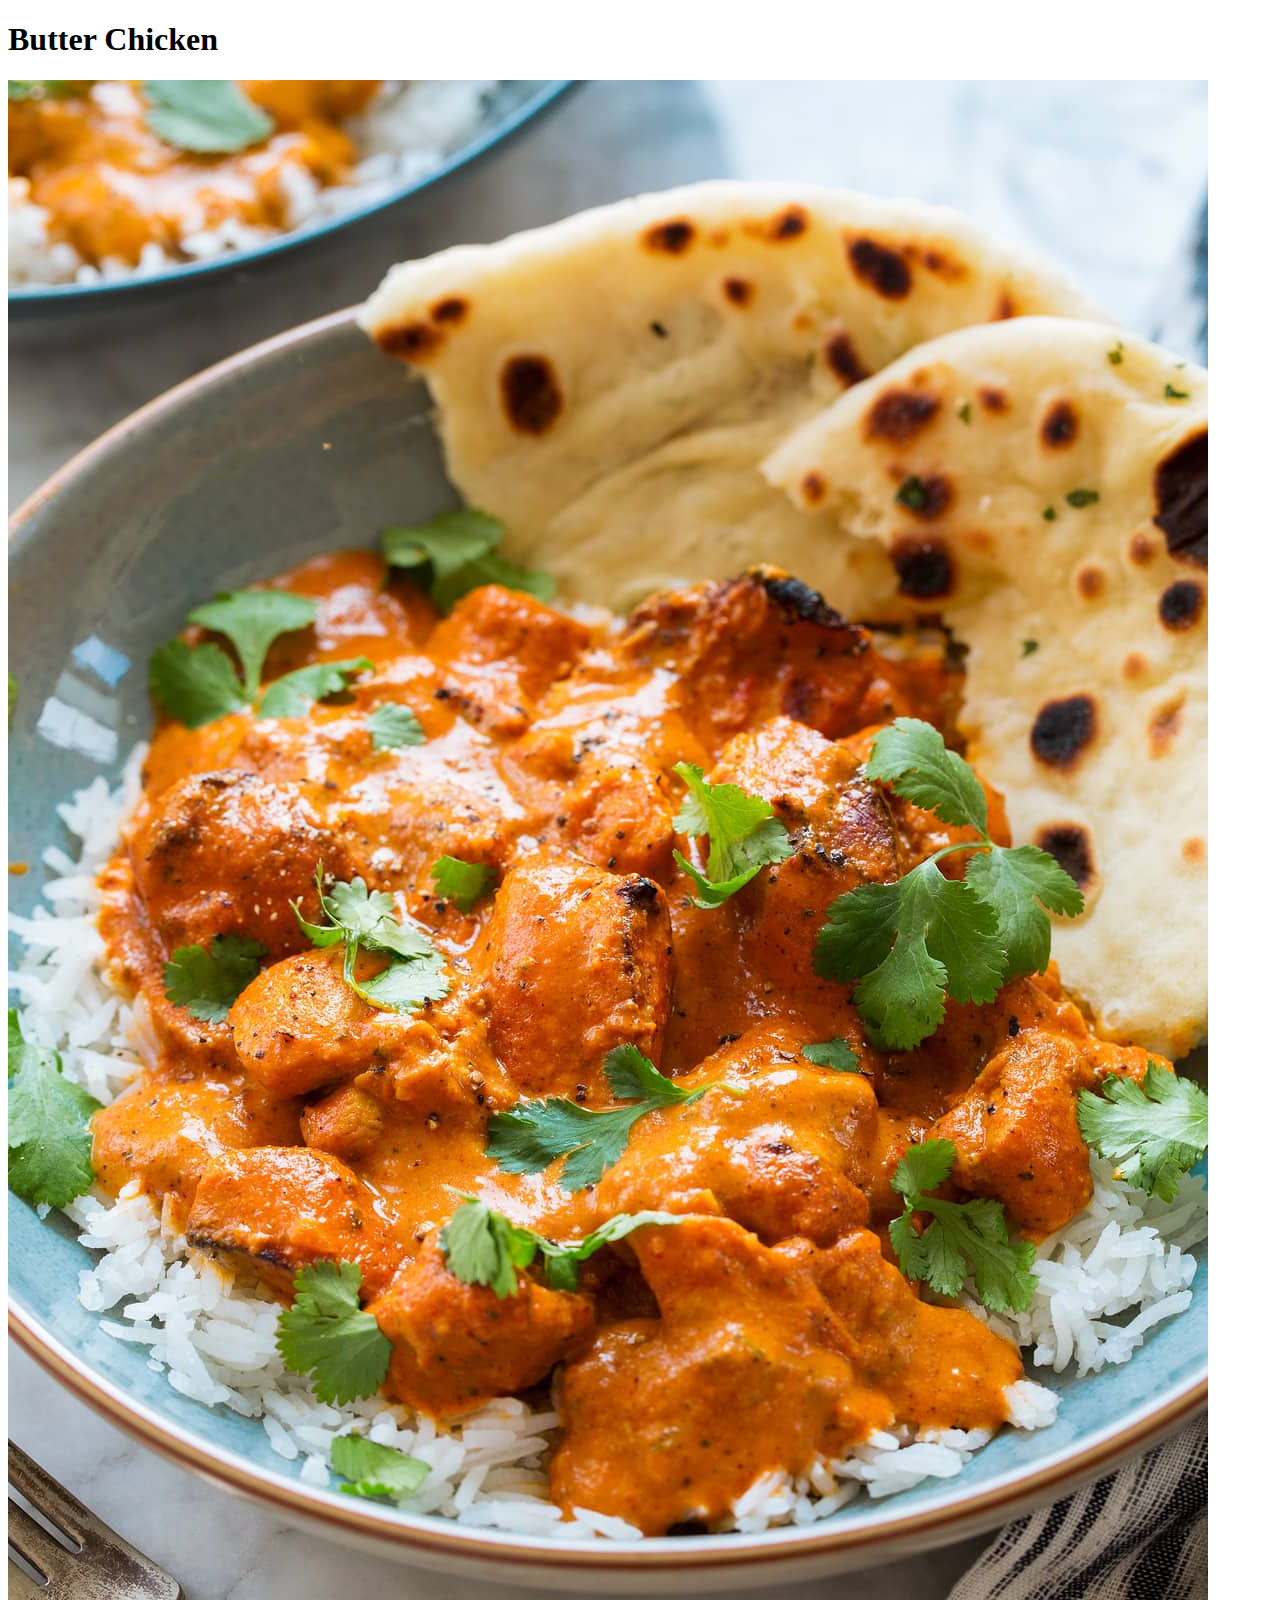
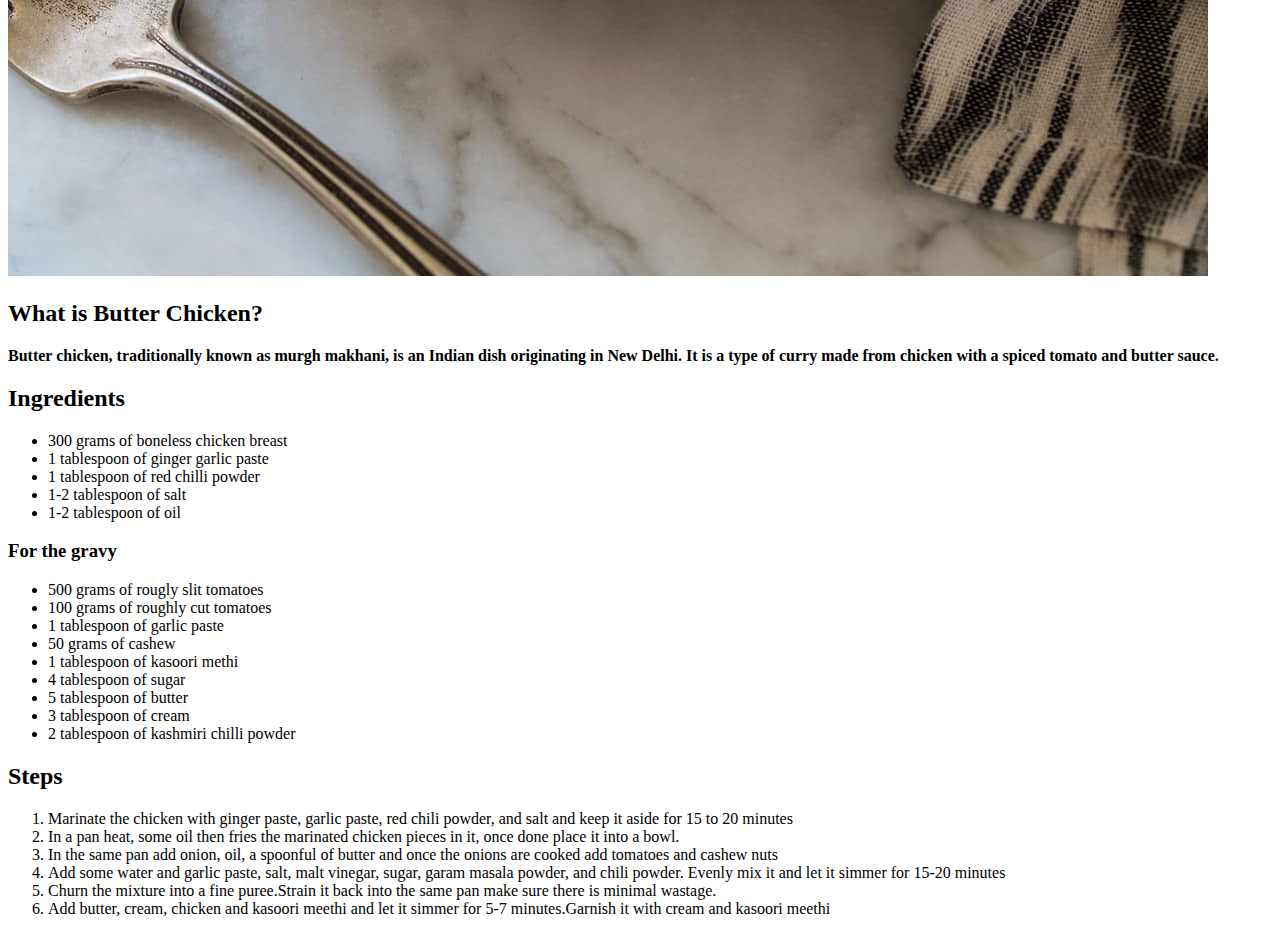
<file: recipes/butter_chicken.html>
<!DOCTYPE html>
<html lang="en">
<head>
    <meta charset="UTF-8">
    <meta name="viewport" content="width=device-width, initial-scale=1.0">
    <title>Butter Chicken Recipe</title>
</head>
<body>
    <h1>Butter Chicken</h1>
    <img src="../img/butterchicken.jpg" alt="Butter_chicken_photo">
    <h2>What is Butter Chicken?</h2>
    <p><b>Butter chicken, traditionally known as murgh makhani, is an Indian dish originating in New Delhi. It is a type of curry made from chicken with a spiced tomato and butter sauce.</b></p>
    <h2>Ingredients</h2>
        <ul>
            <li>300 grams of boneless chicken breast</li>
            <li>1 tablespoon of ginger garlic paste</li>
            <li>1 tablespoon of red chilli powder</li>
            <li>1-2 tablespoon of salt</li>
            <li>1-2 tablespoon of oil</li>
        </ul>
            <h3>For the gravy</h3>
                <ul>
                    <li>500 grams of rougly slit tomatoes</li>
                    <li>100 grams of roughly cut tomatoes</li>
                    <li>1 tablespoon of garlic paste</li>
                    <li>50 grams of cashew</li>
                    <li>1 tablespoon of kasoori methi</li>
                    <li>4 tablespoon of sugar</li>
                    <li>5 tablespoon of butter</li>
                    <li>3 tablespoon of cream</li>
                    <li>2 tablespoon of kashmiri chilli powder</li>
                </ul>
    <h2>Steps</h2>
        <ol>
            <li>Marinate the chicken with  ginger paste, garlic paste, red chili powder, and salt and keep it aside for 15 to 20 minutes</li>
            <li> In a pan heat, some oil then fries the marinated chicken pieces in it, once done place it into a bowl.</li>
            <li> In the same pan add onion, oil, a spoonful of butter and once the onions are cooked add tomatoes and cashew nuts</li>
            <li>Add some water and garlic paste, salt, malt vinegar, sugar, garam masala powder, and chili powder. Evenly mix it and let it simmer for 15-20 minutes</li>
            <li>Churn the mixture into a fine puree.Strain it back into the same pan make sure there is minimal wastage.</li>
            <li>Add butter, cream, chicken and kasoori meethi and let it simmer for 5-7 minutes.Garnish it with cream and kasoori meethi</li>
        </ol>
</body>
</html>
</file>
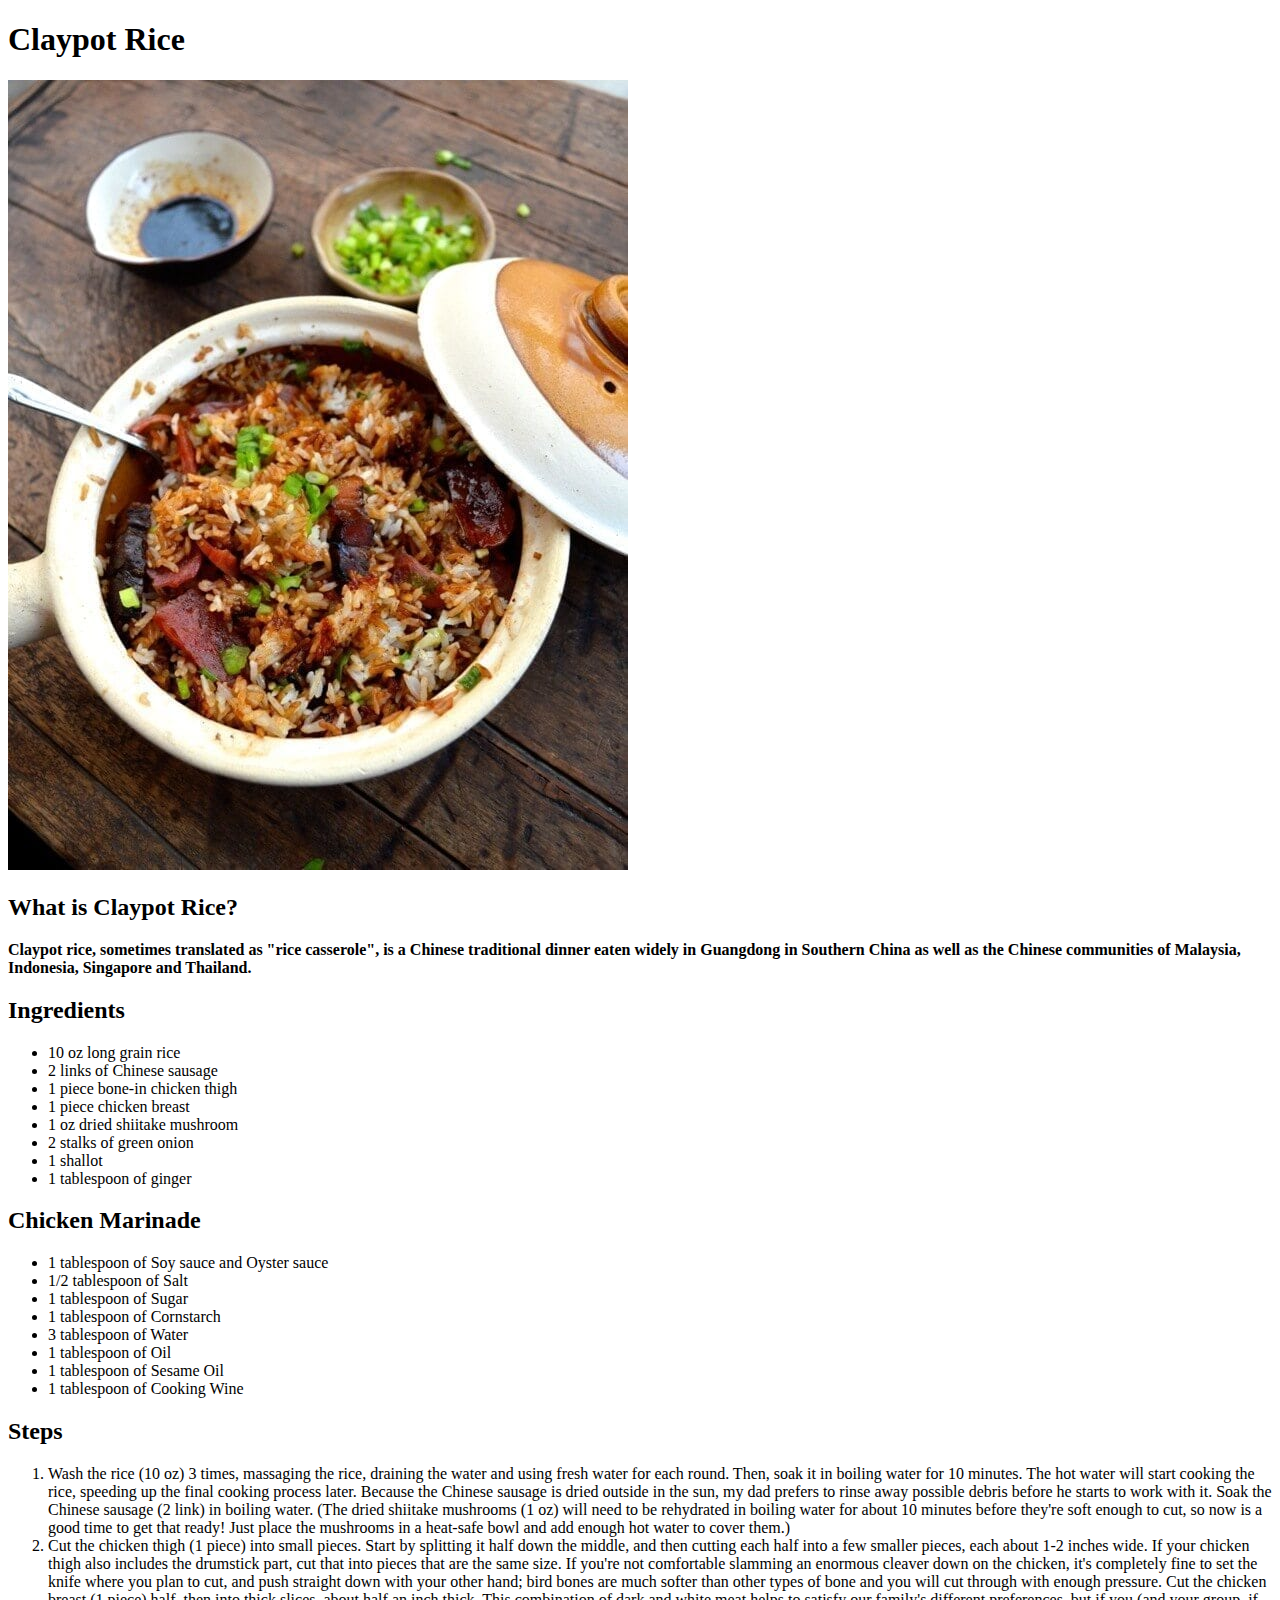
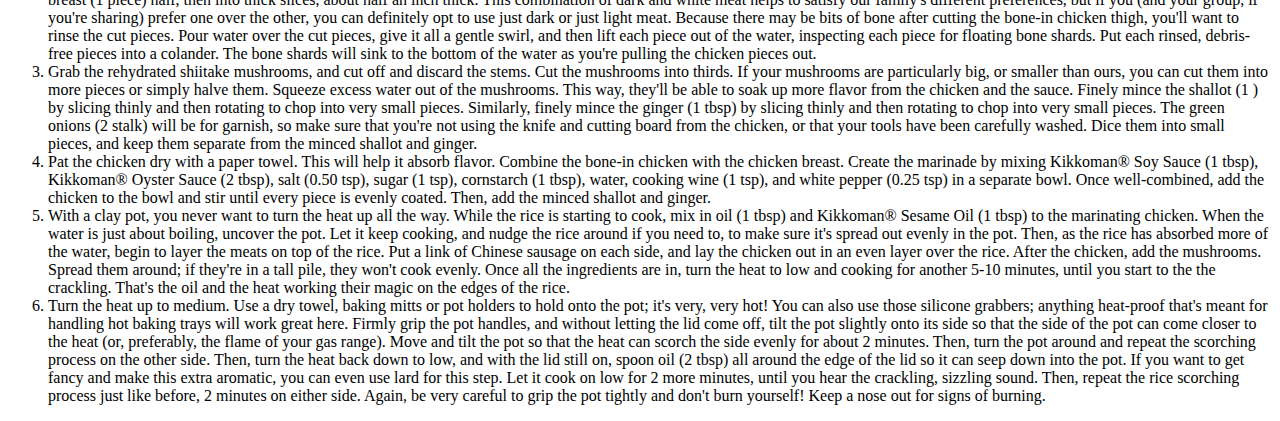
<file: recipes/claypot_rice.html>
<!DOCTYPE html>
<html lang="en">
<head>
    <meta charset="UTF-8">
    <meta name="viewport" content="width=device-width, initial-scale=1.0">
    <title>Claypot Rice</title>
</head>
<body>
    <h1>Claypot Rice</h1>
    <img src="../img/Claypotrice.jpg" alt="Claypot_rice_photo">
    <h2>What is Claypot Rice?</h2>
    <p><b>Claypot rice, sometimes translated as "rice casserole", is a Chinese traditional dinner eaten widely in Guangdong in Southern China as well as the Chinese communities of Malaysia, Indonesia, Singapore and Thailand.</b></p>
    <h2>Ingredients</h2>
        <ul><li>10 oz long grain rice</li>
            <li>2 links of Chinese sausage</li>
            <li>1 piece bone-in chicken thigh</li>
            <li>1 piece chicken breast</li>
            <li>1 oz dried shiitake mushroom</li>
            <li>2 stalks of green onion</li>
            <li>1 shallot</li>
            <li>1 tablespoon of ginger</li>
        </ul>
    <h2>Chicken Marinade</h2>
        <ul>
            <li>1 tablespoon of Soy sauce and Oyster sauce</li>
            <li>1/2 tablespoon of Salt</li>
            <li>1 tablespoon of Sugar</li>
            <li>1 tablespoon of Cornstarch</li>
            <li>3 tablespoon of Water</li>
            <li>1 tablespoon of Oil</li>
            <li>1 tablespoon of Sesame Oil</li>
            <li>1 tablespoon of Cooking Wine</li>
        </ul>
    <h2>Steps</h2>
        <ol>
            <li>Wash the rice (10 oz) 3 times, massaging the rice, draining the water and using fresh water for each round. Then, soak it in boiling water for 10 minutes. The hot water will start cooking the rice, speeding up the final cooking process later.

                Because the Chinese sausage is dried outside in the sun, my dad prefers to rinse away possible debris before he starts to work with it. Soak the Chinese sausage (2 link) in boiling water.
                
                (The dried shiitake mushrooms (1 oz) will need to be rehydrated in boiling water for about 10 minutes before they're soft enough to cut, so now is a good time to get that ready! Just place the mushrooms in a heat-safe bowl and add enough hot water to cover them.)</li>
            <li>Cut the chicken thigh (1 piece) into small pieces. Start by splitting it half down the middle, and then cutting each half into a few smaller pieces, each about 1-2 inches wide. If your chicken thigh also includes the drumstick part, cut that into pieces that are the same size.

                If you're not comfortable slamming an enormous cleaver down on the chicken, it's completely fine to set the knife where you plan to cut, and push straight down with your other hand; bird bones are much softer than other types of bone and you will cut through with enough pressure.
                
                Cut the chicken breast (1 piece) half, then into thick slices, about half an inch thick.
                
                This combination of dark and white meat helps to satisfy our family's different preferences, but if you (and your group, if you're sharing) prefer one over the other, you can definitely opt to use just dark or just light meat.
                
                Because there may be bits of bone after cutting the bone-in chicken thigh, you'll want to rinse the cut pieces. Pour water over the cut pieces, give it all a gentle swirl, and then lift each piece out of the water, inspecting each piece for floating bone shards. Put each rinsed, debris-free pieces into a colander. The bone shards will sink to the bottom of the water as you're pulling the chicken pieces out.</li>
            <li>Grab the rehydrated shiitake mushrooms, and cut off and discard the stems. Cut the mushrooms into thirds. If your mushrooms are particularly big, or smaller than ours, you can cut them into more pieces or simply halve them.

                Squeeze excess water out of the mushrooms. This way, they'll be able to soak up more flavor from the chicken and the sauce.
                
                Finely mince the shallot (1 ) by slicing thinly and then rotating to chop into very small pieces.
                
                Similarly, finely mince the ginger (1 tbsp) by slicing thinly and then rotating to chop into very small pieces.
                
                The green onions (2 stalk) will be for garnish, so make sure that you're not using the knife and cutting board from the chicken, or that your tools have been carefully washed. Dice them into small pieces, and keep them separate from the minced shallot and ginger.</li>
            <li>Pat the chicken dry with a paper towel. This will help it absorb flavor. Combine the bone-in chicken with the chicken breast.

                Create the marinade by mixing Kikkoman® Soy Sauce (1 tbsp), Kikkoman® Oyster Sauce (2 tbsp), salt (0.50 tsp), sugar (1 tsp), cornstarch (1 tbsp), water, cooking wine (1 tsp), and white pepper (0.25 tsp) in a separate bowl. Once well-combined, add the chicken to the bowl and stir until every piece is evenly coated. Then, add the minced shallot and ginger.</li>
            <li>With a clay pot, you never want to turn the heat up all the way.

                While the rice is starting to cook, mix in oil (1 tbsp) and Kikkoman® Sesame Oil (1 tbsp) to the marinating chicken.
                
                When the water is just about boiling, uncover the pot. Let it keep cooking, and nudge the rice around if you need to, to make sure it's spread out evenly in the pot.
                
                Then, as the rice has absorbed more of the water, begin to layer the meats on top of the rice. Put a link of Chinese sausage on each side, and lay the chicken out in an even layer over the rice. After the chicken, add the mushrooms. Spread them around; if they're in a tall pile, they won't cook evenly.
                
                Once all the ingredients are in, turn the heat to low and cooking for another 5-10 minutes, until you start to the the crackling. That's the oil and the heat working their magic on the edges of the rice.</li>
            <li>Turn the heat up to medium.

                Use a dry towel, baking mitts or pot holders to hold onto the pot; it's very, very hot! You can also use those silicone grabbers; anything heat-proof that's meant for handling hot baking trays will work great here.
                
                Firmly grip the pot handles, and without letting the lid come off, tilt the pot slightly onto its side so that the side of the pot can come closer to the heat (or, preferably, the flame of your gas range).
                
                Move and tilt the pot so that the heat can scorch the side evenly for about 2 minutes. Then, turn the pot around and repeat the scorching process on the other side.
                
                Then, turn the heat back down to low, and with the lid still on, spoon oil (2 tbsp) all around the edge of the lid so it can seep down into the pot. If you want to get fancy and make this extra aromatic, you can even use lard for this step.
                
                Let it cook on low for 2 more minutes, until you hear the crackling, sizzling sound. Then, repeat the rice scorching process just like before, 2 minutes on either side. Again, be very careful to grip the pot tightly and don't burn yourself! Keep a nose out for signs of burning.</li>
        </ol>
</body>
</html>
</file>
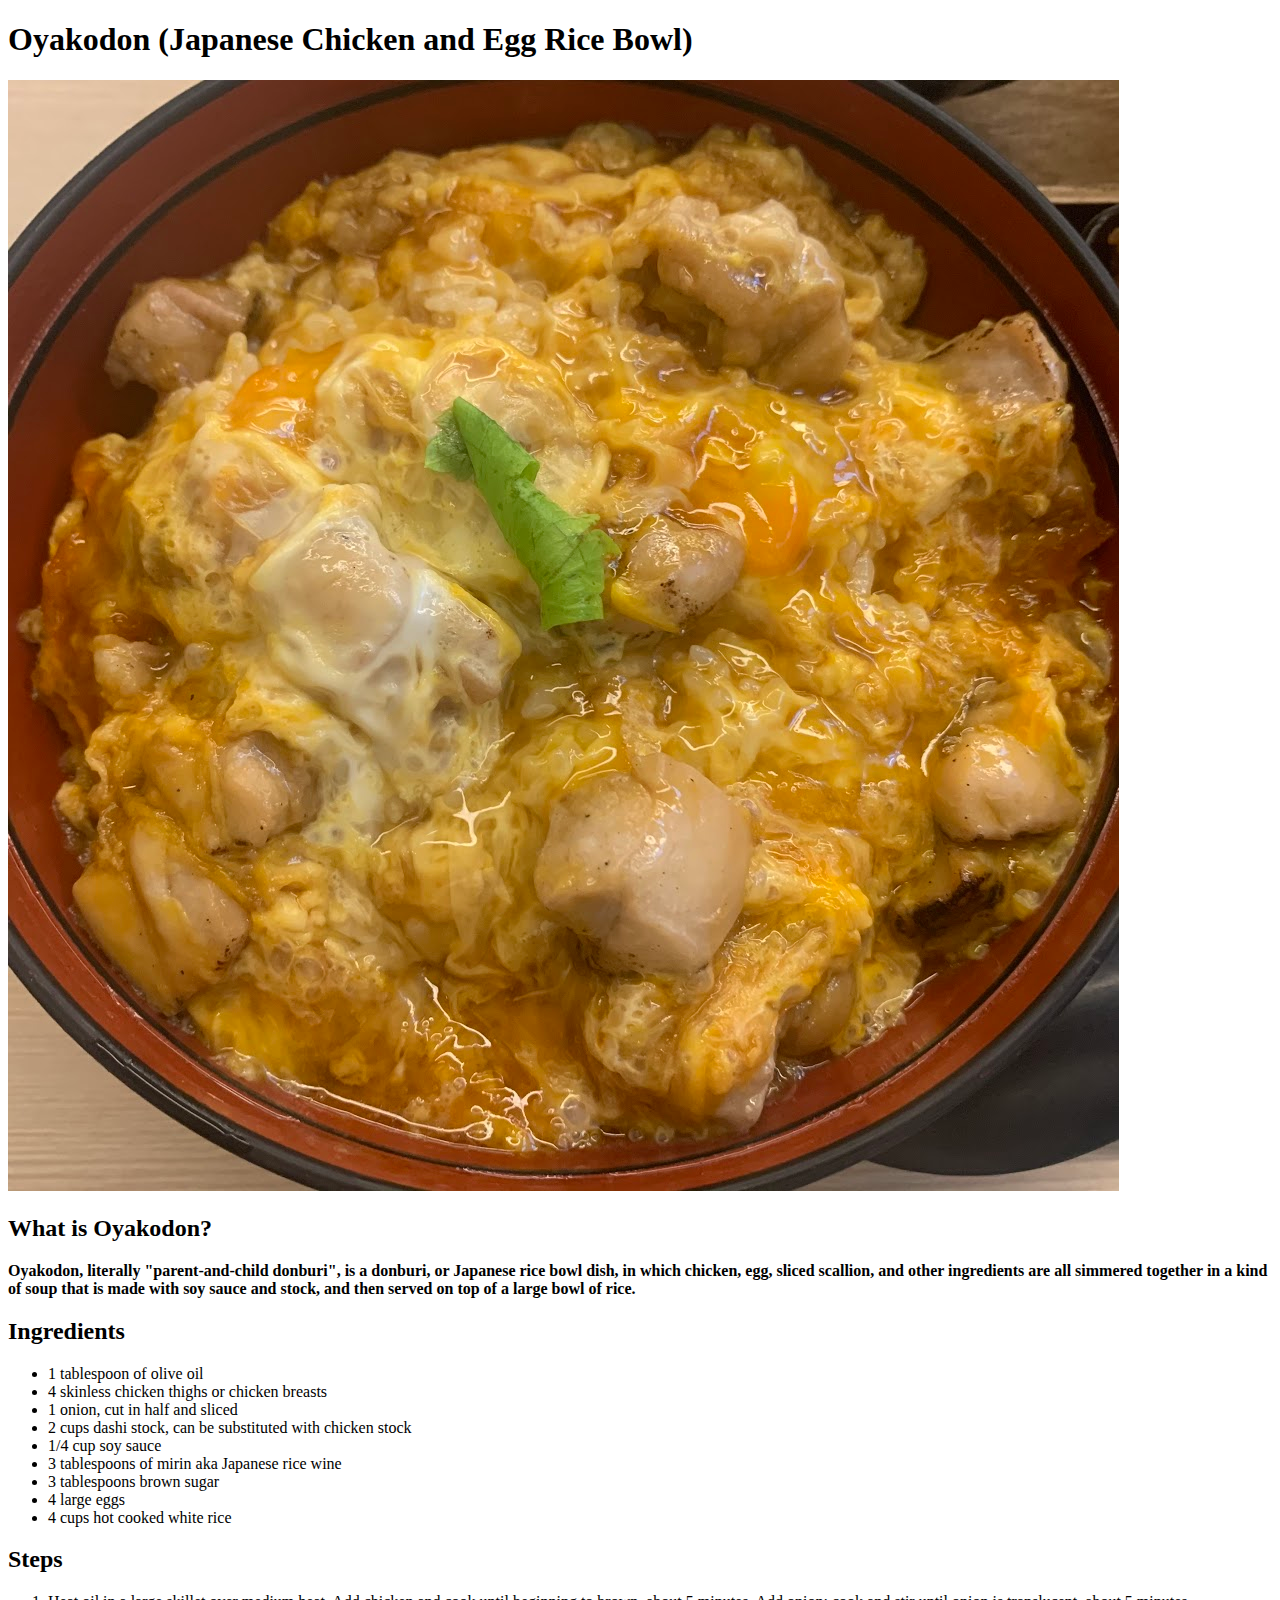
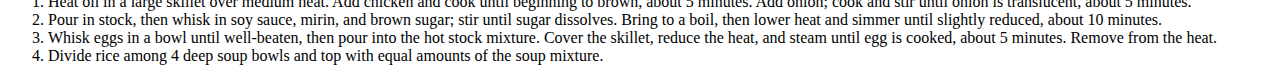
<file: recipes/oyakodon.html>
<!DOCTYPE html>
<html lang="en">
<head>
    <meta charset="UTF-8">
    <meta name="viewport" content="width=device-width, initial-scale=1.0">
    <title>Oyakodon Recipe</title>
</head>
<body>
    <h1>Oyakodon (Japanese Chicken and Egg Rice Bowl)</h1>
    <img src="../img/IMG_8433.jpg" alt="Oyakodon_Photo">
    <h2>What is Oyakodon?</h2>
    <p><b>Oyakodon, literally "parent-and-child donburi", is a donburi, or Japanese rice bowl dish, in which chicken, egg, sliced scallion, and other ingredients are all simmered together in a kind of soup that is made with soy sauce and stock, and then served on top of a large bowl of rice.</b></p>
    <h2>Ingredients</h2>
        <ul><li>1 tablespoon of olive oil</li>
            <li>4 skinless chicken thighs or chicken breasts</li>
            <li>1 onion, cut in half and sliced</li>
            <li>2 cups dashi stock, can be substituted with chicken stock</li>
            <li>1/4 cup soy sauce</li>
            <li>3 tablespoons of mirin aka Japanese rice wine</li>
            <li>3 tablespoons brown sugar</li>
            <li>4 large eggs</li>
            <li>4 cups hot cooked white rice</li>
        </ul>
    <h2>Steps</h2>
        <ol>
            <li>Heat oil in a large skillet over medium heat. Add chicken and cook until beginning to brown, about 5 minutes. Add onion; cook and stir until onion is translucent, about 5 minutes. </li>
            <li>Pour in stock, then whisk in soy sauce, mirin, and brown sugar; stir until sugar dissolves. Bring to a boil, then lower heat and simmer until slightly reduced, about 10 minutes. </li>
            <li>Whisk eggs in a bowl until well-beaten, then pour into the hot stock mixture. Cover the skillet, reduce the heat, and steam until egg is cooked, about 5 minutes. Remove from the heat. </li>
            <li>Divide rice among 4 deep soup bowls and top with equal amounts of the soup mixture. </li>
        </ol>
</body>
</html>
</file>
